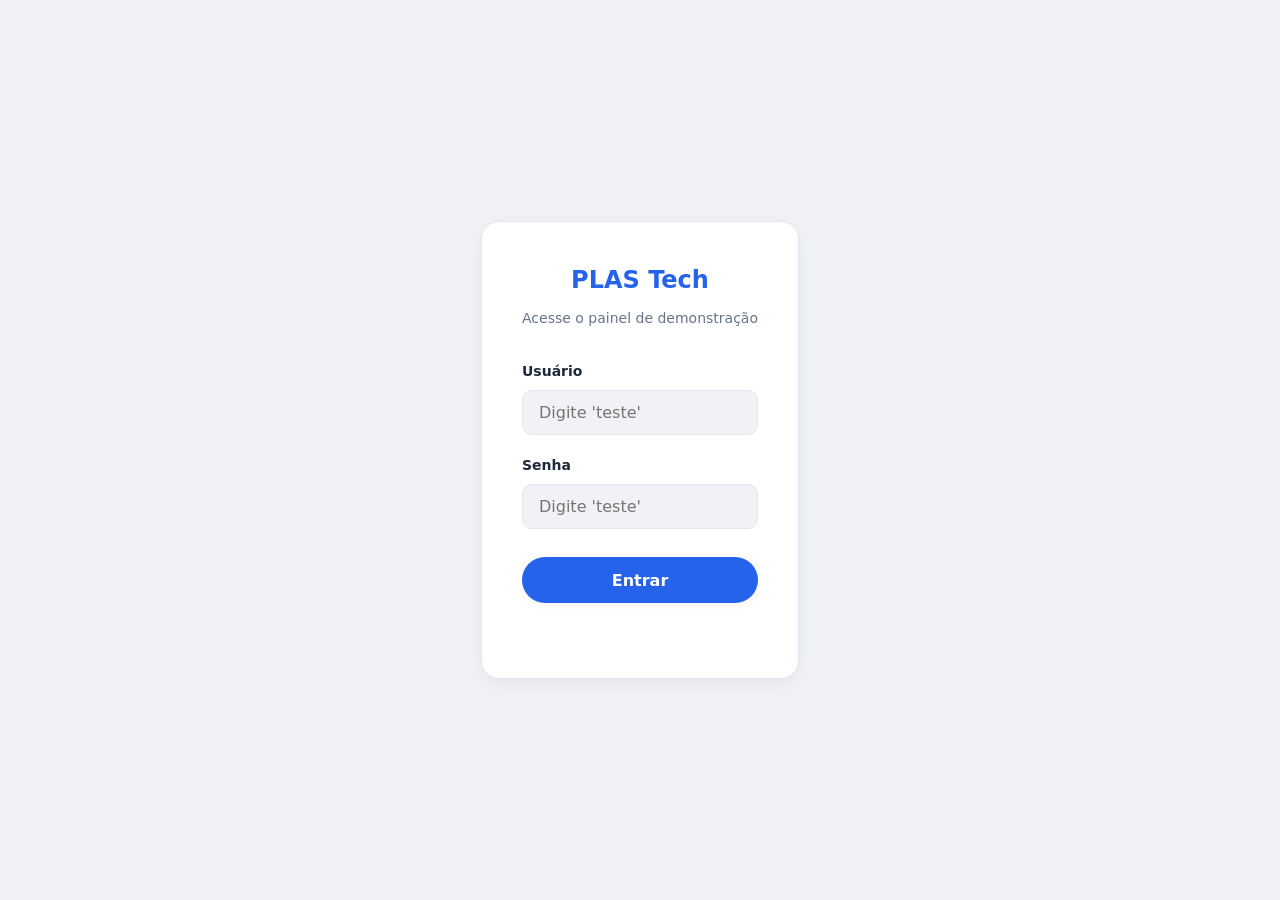
<file: index.html>
<!DOCTYPE html>
<html lang="pt-br">
<head>
    <meta charset="UTF-8">
    <meta name="viewport" content="width=device-width, initial-scale=1.0">
    <title>PLAS Tech - Login</title>
    <link rel="stylesheet" href="css/style.css">
    <link rel="stylesheet" href="css/login.css">
    <link rel="stylesheet" href="css/config.css">
</head>
<body class="dark-mode-default">
    <div class="login-container">
        <header>
            <h1>PLAS Tech</h1>
            <p>Acesse o painel de demonstração</p>
        </header>

        <form id="login-form">
            <div class="input-group">
                <label for="usuario">Usuário</label>
                <input type="text" id="usuario" required placeholder="Digite 'teste'">
            </div>

            <div class="input-group">
                <label for="password">Senha</label>
                <input type="password" id="password" required placeholder="Digite 'teste'">
            </div>

            <button type="submit" id="btn-login">Entrar</button>
        </form>
        <p id="login-error" class="error-msg"></p>
    </div>

    <script type="module" src="js/login.js"></script>
</body>
</html>
</file>
<file: css/style.css>
/* ======================================================
   SISTEMA DE ESTILOS GLOBAL - RobbyGames
   Este arquivo define a identidade visual base de todo o sistema.
   As cores e transições aqui configuradas afetam todas as páginas.
   ====================================================== */

:root {
    /* Paleta Light Mode */
    --bg-color: #f0f2f5;
    --card-bg: #ffffff;
    --text-color: #1e293b;
    --border-color: #e2e8f0;

    /* Cores de Ação */
    --primary-color: #2563eb;
    --secondary-color: #64748b;
    --success-color: #22c55e;
    --danger-color: #ef4444;
    --warning-color: #f59e0b;
    --accent-color: #94a3b8;
    
    /* Sombras */
    --shadow-sm: 0 2px 8px rgba(0, 0, 0, 0.05);
    --shadow-md: 0 6px 18px rgba(0, 0, 0, 0.05);
}

/* ======================================================
   VARIÁVEIS DARK MODE
   Sobrescreve as cores base quando a classe .dark-mode está ativa no HTML.
   ====================================================== */
html.dark-mode {
    --bg-color: #0f172a;
    --card-bg: #1e293b;
    --text-color: #f1f5f9;
    --border-color: #334155;

    --primary-color: #3b82f6;
    --secondary-color: #94a3b8;
    --accent-color: #64748b;
    
    --shadow-md: 0 6px 18px rgba(0, 0, 0, 0.35);
}

/* ======================================================
   RESET E BASE
   Configurações que garantem comportamento igual em todos os navegadores.
   ====================================================== */
* {
    box-sizing: border-box;
    margin: 0;
    padding: 0;
    font-family: 'Segoe UI', Roboto, system-ui, sans-serif;
}

html {
    /* O tamanho da fonte base (16px) permite que o uso de 'rem' 
       seja responsivo ao controle de acessibilidade do sistema. */
    font-size: 16px; 
    scroll-behavior: smooth;
}

body {
    background-color: var(--bg-color);
    color: var(--text-color);
    font-size: 1rem;
    line-height: 1.5;
    min-height: 100vh;
    /* Transição suave ao trocar entre Light e Dark Mode */
    transition: background-color 0.3s ease, color 0.3s ease;
}

/* Utilitário para esconder elementos (Modais, Filtros, etc) */
.hidden {
    display: none !important;
}

/* ======================================================
   COMPONENTES: CARDS
   Estrutura base para listas de tarefas e blocos de conteúdo.
   ====================================================== */
.card {
    background-color: var(--card-bg);
    border: 1px solid var(--border-color);
    border-radius: 14px;
    padding: 1rem;
    box-shadow: var(--shadow-md);
    transition: all 0.3s ease;
}

/* Divisores internos de cards */
.card hr {
    border: none;
    border-top: 1px solid var(--border-color);
    margin: 0.75rem 0;
}

/* ======================================================
   COMPONENTES: TAGS (TIPOS DE TAREFAS)
   As cores são ajustadas via CSS para garantir leitura em ambos os modos.
   ====================================================== */
.tag-tipo {
    display: inline-block;
    padding: 0.25rem 0.75rem;
    border-radius: 20px;
    font-size: 0.75rem;
    font-weight: 700;
    text-transform: uppercase;
}

/* Temas das Tags (Light Mode padrão) */
.tag-tipo.servico    { background: #dbeafe; color: #1e40af; }
.tag-tipo.particular { background: #fef3c7; color: #92400e; }
.tag-tipo.agendado   { background: #d1fae5; color: #065f46; }

/* Ajustes de Contraste para Dark Mode */
html.dark-mode .tag-tipo.servico    { background: #1e3a8a; color: #dbeafe; }
html.dark-mode .tag-tipo.particular { background: #78350f; color: #fef3c7; }
html.dark-mode .tag-tipo.agendado   { background: #064e3b; color: #d1fae5; }

/* ======================================================
   BOTÕES GLOBAIS
   Padronização de interações e clique.
   ====================================================== */

/* Botão Principal (Destaque) */
.btn-primary {
    background: var(--primary-color);
    color: #ffffff;
    border: none;
    padding: 0.75rem 1.5rem;
    border-radius: 50px;
    font-weight: 600;
    cursor: pointer;
    transition: all 0.2s ease;
}

/* Botão de Ação Secundária / Detalhes (Ex: Ver Log) */
.btn-action {
    background: var(--primary-color);
    color: #fff;
    border: none;
    padding: 0.5rem 1rem;
    border-radius: 10px;
    font-weight: 600;
    cursor: pointer;
    white-space: nowrap;
    transition: all 0.2s ease;
}

/* Efeito de Hover unificado para botões interativos */
.btn-primary:hover, .btn-action:hover {
    opacity: 0.9;
    transform: translateY(-2px);
    box-shadow: 0 4px 12px rgba(0, 0, 0, 0.15);
}

.btn-primary:active, .btn-action:active {
    transform: translateY(0);
}
/* TOAST MODERNO - ROBBYGAMES */
.toast-moderno {
    position: fixed;
    top: 20px;
    left: 50%;
    transform: translateX(-50%);
    background: var(--card-bg); /* Usa a cor do seu card */
    color: var(--text-color);   /* Usa a cor do seu texto */
    padding: 12px 24px;
    border-radius: 50px;       /* Formato de pílula, bem moderno */
    border: 1px solid var(--border-color);
    box-shadow: 0 8px 20px rgba(0,0,0,0.15);
    z-index: 9999;
    font-size: 0.95rem;
    font-weight: 500;
    white-space: nowrap;       /* Garante que não quebre linha */
    animation: slideDown 0.2s ease forwards;
    display: flex;
    align-items: center;
    gap: 10px;
}

/* Variante de Erro */
.toast-moderno.erro {
    border-color: #ff4757;
    color: #ff4757;
}

/* Dark Mode adjustment */
html.dark-mode .toast-moderno {
    box-shadow: 0 8px 25px rgba(0,0,0,0.4);
}

/* Animações */
@keyframes slideDown {
    from { opacity: 0; transform: translate(-50%, -20px); }
    to { opacity: 1; transform: translate(-50%, 0); }
}

.toast-moderno.fade-out {
    opacity: 0;
    transform: translate(-50%, -20px);
    transition: all 0.2s ease;
}
</file>
<file: css/login.css>
/* ======================================================
   ESTILO DE AUTENTICAÇÃO (LOGIN) - RobbyGames
   Este arquivo gerencia a tela de entrada do sistema.
   Totalmente integrado ao Tema Global (Light/Dark Mode).
   ====================================================== */

/* --- CENTRALIZAÇÃO TOTAL DA TELA --- */
body, html {
    height: 100%;
    margin: 0;
    display: flex;
    align-items: center;
    justify-content: center;
    /* Usa as cores globais para suportar o Dark Mode */
    background-color: var(--bg-color);
    color: var(--text-color);
    transition: background-color 0.3s ease;
}

/* --- CONTAINER DO LOGIN --- */
.login-container {
    background: var(--card-bg);
    padding: 2.5rem;
    border-radius: 18px; /* Combinando com os cards do sistema */
    box-shadow: var(--shadow-md);
    width: 100%;
    max-width: 400px; /* Limite para não esticar em monitores grandes */
    text-align: center;
    border: 1px solid var(--border-color);
    transition: background 0.3s ease, border 0.3s ease;
}

/* --- CABEÇALHO (TÍTULOS) --- */
header h1 {
    color: var(--primary-color);
    margin-bottom: 0.65rem;
    font-size: 1.5rem;
}

header p {
    color: var(--secondary-color);
    margin-bottom: 2rem;
    font-size: 0.875rem;
}

/* --- CAMPOS DE ENTRADA (INPUTS) --- */
.input-group {
    text-align: left;
    margin-bottom: 1.25rem;
}

.input-group label {
    display: block;
    margin-bottom: 0.5rem;
    font-weight: 600;
    font-size: 0.875rem;
}

.input-group input {
    width: 100%;
    padding: 0.75rem 1rem;
    border: 1px solid var(--border-color);
    border-radius: 10px;
    font-size: 1rem;
    background: var(--bg-color);
    color: var(--text-color);
    transition: border-color 0.2s, box-shadow 0.2s;
    outline: none;
}

/* Destaque ao focar no campo */
.input-group input:focus {
    border-color: var(--primary-color);
    box-shadow: 0 0 0 3px rgba(37, 99, 235, 0.1);
}

/* --- BOTÃO ENTRAR (PADRÃO PÍLULA) --- */
#btn-login {
    width: 100%;
    padding: 0.85rem;
    background-color: var(--primary-color);
    color: white;
    border: none;
    border-radius: 50px; /* Unificado com o padrão visual do sistema */
    font-size: 1rem;
    font-weight: 600;
    cursor: pointer;
    transition: all 0.2s ease;
    margin-top: 0.5rem;
    box-shadow: var(--shadow-sm);
}

#btn-login:hover {
    opacity: 0.9;
    transform: translateY(-2px);
    box-shadow: var(--shadow-md);
}

#btn-login:active {
    transform: translateY(0);
}

/* --- MENSAGENS DE FEEDBACK --- */
.error-msg {
    color: var(--danger-color);
    font-size: 0.8rem;
    margin-top: 1rem;
    min-height: 1.2rem;
    font-weight: 500;
}

/* --- AJUSTE RESPONSIVO (MOBILE) --- */
@media (max-width: 480px) {
    body {
        /* No celular, o fundo acompanha o card para preencher a tela */
        background-color: var(--card-bg);
        align-items: flex-start; 
        padding-top: 3rem;
    }
    
    .login-container {
        box-shadow: none; 
        border: none;
        max-width: 100%;
        padding: 1.5rem;
    }
}
</file>
<file: css/config.css>
/* ======================================================
   CONTAINER
   ====================================================== */
.config-container {
    max-width: 720px;
    margin: 30px auto;
    padding: 0 16px;
}

/* ======================================================
   HEADER
   ====================================================== */
.config-header {
    display: flex;
    align-items: center;
    gap: 16px;
    margin-bottom: 24px;
}

.config-header h2 {
    font-size: 1.5rem;
}

.btn-voltar {
    text-decoration: none;
    color: var(--primary-color);
    font-weight: 600;
}

/* ======================================================
   CARDS DE CONFIGURAÇÃO
   ====================================================== */
.config-card {
    background: var(--card-bg);
    border: 1px solid var(--border-color);
    border-radius: 16px;
    padding: 20px 22px;
    margin-bottom: 18px;
    box-shadow: 0 6px 18px rgba(0,0,0,0.06);
    transition: background 0.3s ease, border 0.3s ease;
}

html.dark-mode .config-card {
    box-shadow: 0 6px 20px rgba(0,0,0,0.35);
}

.config-card h3 {
    font-size: 1.1rem;
    margin-bottom: 16px;
}

/* ======================================================
   LINHAS DE OPÇÕES
   ====================================================== */
.row {
    display: flex;
    align-items: center;
    justify-content: space-between;
    gap: 16px;
    padding: 12px 0;
    border-bottom: 1px solid var(--border-color);
}

.row:last-child {
    border-bottom: none;
}

.row span {
    font-weight: 500;
}

/* ======================================================
   SELECT
   ====================================================== */
.row select {
    padding: 8px 12px;
    border-radius: 10px;
    border: 1px solid var(--border-color);
    background: var(--bg-color);
    color: var(--text-color);
    font-size: 0.9rem;
}

/* ======================================================
   SWITCH (DARK MODE)
   ====================================================== */
.switch {
    position: relative;
    width: 48px;
    height: 26px;
}

.switch input {
    opacity: 0;
    width: 0;
    height: 0;
}

.slider {
    position: absolute;
    inset: 0;
    background-color: var(--border-color);
    border-radius: 999px;
    cursor: pointer;
    transition: background 0.25s;
}

.slider::before {
    content: "";
    position: absolute;
    height: 20px;
    width: 20px;
    left: 3px;
    top: 3px;
    background-color: white;
    border-radius: 50%;
    transition: transform 0.25s;
}

/* Ligado */
.switch input:checked + .slider {
    background-color: var(--primary-color);
}

.switch input:checked + .slider::before {
    transform: translateX(22px);
}


/* ======================================================
   BOTÃO SALVAR
   ====================================================== */
.btn-save-full {
    width: 100%;
    margin-top: 10px;
    padding: 14px;
    border-radius: 14px;
    border: none;
    background: var(--primary-color);
    color: #fff;
    font-size: 1rem;
    font-weight: 600;
    cursor: pointer;
    transition: transform 0.2s ease, opacity 0.2s ease;
}

.btn-save-full:hover {
    opacity: 0.9;
    transform: scale(1.01);
}
/* Container dos campos de segurança */
.security-fields {
    display: flex;
    flex-direction: column;
    gap: 15px; /* Espaço entre as linhas de input */
    margin-top: 10px;
}

/* Alinhamento de cada linha */
.security-row {
    display: flex;
    align-items: center; /* Alinha o texto com o centro do input */
    gap: 10px;
}

/* Define que toda label de segurança terá o mesmo tamanho */
.security-row label {
    width: 160px; /* Ajuste conforme o maior texto */
    font-size: 0.9rem;
    font-weight: 500;
}

/* Faz o input ocupar o restante do espaço e ficar padronizado */
.security-row input {
    flex: 1; /* Ocupa o resto da largura da div */
    padding: 10px;
    border-radius: 8px;
    border: 1px solid var(--border-color);
    background: var(--card-bg);
    color: var(--text-color);
    outline: none;
}

/* Foco no input para melhor UX */
.security-row input:focus {
    border-color: var(--primary-color);
}

/* ======================================================
   CAMPOS DE GESTÃO (MODAL / DASHBOARD)
   ====================================================== */

/* Padroniza tanto o Select quanto a Textarea */
.modern-select {
    width: 100%;
    padding: 12px;
    border-radius: 10px;
    border: 1px solid var(--border-color);
    background: var(--bg-color);
    color: var(--text-color);
    font-size: 16px;
    min-height: 48px;
}

/* Foco para manter o padrão UX dos campos de segurança */
.modern-input:focus {
    border-color: var(--primary-color);
}

/* Ajuste específico para a Caixa de Nota crescer */
textarea.modern-input {
    min-height: 120px; /* Tamanho confortável para digitar observações */
    resize: vertical;  /* Permite que você ajuste manualmente se precisar */
    line-height: 1.5;
    font-family: inherit; /* Mantém a fonte do sistema */
}

/* Espaçamento entre os títulos e os campos no modal */
.form-group {
    margin-bottom: 18px;
}

.form-group label {
    font-size: 0.9rem;
    font-weight: 600;
    color: var(--text-color);
    display: block;
}
/* ======================================================
   AJUSTE DO SELETOR DE STATUS (DASHBOARD)
   ====================================================== */

   
#novo-status-select {  /* <--- Adicione isso aqui */
    padding: 8px 12px;
    border-radius: 10px;
    border: 1px solid var(--border-color);
    background: var(--bg-color);
    color: var(--text-color);
    font-size: 0.9rem;
    width: auto; /* Para ele não forçar 100% se os outros não forem */

    
    /* Remove a seta padrão do sistema que às vezes trava o tamanho */
    appearance: none; 
    -webkit-appearance: none;
    -moz-appearance: none;
    
    /* Adiciona uma setinha personalizada (opcional, mas ajuda o visual) */
    background-image: url("data:image/svg+xml,%3Csvg xmlns='http://www.w3.org/2000/svg' width='24' height='24' viewBox='0 0 24 24' fill='none' stroke='currentColor' stroke-width='2' stroke-linecap='round' stroke-linejoin='round'%3E%3Cpolyline points='6 9 12 15 18 9'%3E%3C/polyline%3E%3C/svg%3E");
    background-repeat: no-repeat;
    background-position: right 15px center;
    background-size: 18px;
}

/* Ajuste específico para Mobile (se quiser que ele seja ainda maior no celular) */
@media (max-width: 768px) {
    #novo-status-select.modern-input {
        height: 60px; /* Caixa de status bem grande no mobile */
        font-size: 16px;
    }
}/* Container do modal */
/* Seus seletores de container já existentes */
#modal-container,
#modal-body,
.detalhes-container {
  font-size: 1rem;
  max-width: 100%;
  padding: 1em;
  box-sizing: border-box;
}

/* --- ADICIONE DAQUI PARA BAIXO --- */

/* Estiliza o Select de Status para ter tamanho mínimo e seguir o padrão Dark Mode */
#novo-status-select {
  width: 100%;             /* Ocupa a largura do container */
  min-height: 45px;        /* TAMANHO MÍNIMO de altura para facilitar o toque */
  padding: 8px 12px;
  border-radius: 10px;
  border: 1px solid var(--border-color);
  background: var(--bg-color);
  color: var(--text-color);
  font-size: 0.95rem;
  outline: none;
}

/* Estiliza a Textarea para ser proporcional e respeitar o padrão */
#nota-status {
  width: 100%;
  min-height: 120px;       /* TAMANHO MÍNIMO para a caixa de notas */
  padding: 10px;
  margin-top: 8px;
  border-radius: 10px;
  border: 1px solid var(--border-color);
  background: var(--bg-color);
  color: var(--text-color);
  font-family: inherit;
  resize: vertical;        /* Permite ajustar se precisar de mais espaço */
}

/* Inputs e selects */
.detalhes-container select,
.detalhes-container textarea,
.detalhes-container input {
  font-size: 1em;          /* escala com o container */
  width: 100%;             /* ocupa todo espaço disponível */
  padding: 0.75em;
  box-sizing: border-box;
}

/* Títulos e timeline */
.detalhes-container h3 {
  font-size: 1.4em;
}
.detalhes-container h4 {
  font-size: 1.2em;
}
.timeline-list li {
  font-size: 1em;
}

/* Botões */
.detalhes-container .btn-primary {
  font-size: 1em;
  padding: 0.75em;
  width: 100%;
}
</file>
<file: css/forms.css>
/* ======================================================
   SISTEMA DE FORMULÁRIOS - RobbyGames
   Este arquivo gerencia a aparência de todos os inputs e caixas de cadastro.
   Totalmente integrado com as variáveis do style.css.
   ====================================================== */

/* --- CONTAINER DO FORMULÁRIO --- */
.form-container {
    max-width: 600px;
    margin: 1.25rem auto;
    background: var(--card-bg);
    padding: 1.5rem;
    border-radius: 15px;
    border: 1px solid var(--border-color);
    box-shadow: var(--shadow-md);
    /* Transições suaves para mudança de tema */
    transition: background 0.3s ease, color 0.3s ease, border 0.3s ease;
}

/* --- CABEÇALHO DO FORMULÁRIO --- */
.form-header {
    display: flex;
    align-items: center;
    gap: 1rem;
    margin-bottom: 1.5rem;
    border-bottom: 1px solid var(--border-color);
    padding-bottom: 1rem;
}

/* Link de voltar interno ao formulário */
.btn-back {
    text-decoration: none;
    color: var(--primary-color);
    font-weight: bold;
    transition: opacity 0.2s;
}

.btn-back:hover {
    opacity: 0.7;
}

/* --- GRUPOS DE ENTRADA (INPUTS) --- */
.input-group {
    margin-bottom: 1.15rem;
    display: flex;
    flex-direction: column;
}

.input-group label {
    font-size: 0.875rem;
    font-weight: 600;
    margin-bottom: 0.4rem;
    color: var(--text-color);
}

/* --- GRUPOS DE ENTRADA (INPUTS) --- */
.input-group input,
.input-group textarea {
    width: 100%;
    min-width: 0;
    padding: 0.75rem;
    box-sizing: border-box;
    border: 1px solid var(--border-color);
    border-radius: 10px;
    font-size: 1rem;
    background: var(--bg-color);
    color: var(--text-color);
    outline: none;
    transition: border-color 0.2s ease;
}

/* Estilização do texto de sugestão (Placeholder) */
.input-group input::placeholder,
.input-group textarea::placeholder {
    color: var(--accent-color);
    opacity: 0.7;
}

/* Destaque ao clicar no campo (Focus) */
.input-group input:focus,
.input-group textarea:focus {
    border-color: var(--primary-color);
}

/* --- GRID DE COLUNAS --- 
   Utilizado para colocar dois inputs na mesma linha (Ex: Data e Valor)
*/
.grid-2-col {
    display: grid;
    grid-template-columns: 1fr 1fr;
    gap: 1rem;
}

/* --- BOTÃO DE SALVAR (PADRÃO PÍLULA) --- */
.btn-save {
    width: 100%;
    padding: 1rem;
    background: var(--primary-color);
    color: #ffffff;
    border: none;
    border-radius: 50px; /* Unificado com o padrão do sistema */
    font-size: 1rem;
    font-weight: bold;
    cursor: pointer;
    margin-top: 0.65rem;
    transition: all 0.2s ease;
    box-shadow: var(--shadow-sm);
}

.btn-save:hover {
    opacity: 0.9;
    transform: translateY(-2px);
    box-shadow: var(--shadow-md);
}

.btn-save:active {
    transform: translateY(0);
}

/* --- CAIXA DE INFORMAÇÃO / DICAS --- */
.info-box {
    background: #ecfdf5; /* Verde claro (Sucesso) */
    border-left: 4px solid #10b981;
    padding: 0.75rem;
    margin-bottom: 1.25rem;
    border-radius: 6px;
}

.info-box p {
    font-size: 0.8rem;
    color: #065f46;
    margin: 0;
    line-height: 1.4;
}

/* Ajuste da Info Box para Dark Mode */
html.dark-mode .info-box {
    background: #064e3b;
    border-left-color: #34d399;
}

html.dark-mode .info-box p {
    color: #d1fae5;
}

/* --- AJUSTES ESPECÍFICOS --- */
input[type="date"] {
    cursor: pointer;
    font-family: inherit;
    padding-right: 0.5rem;
}


/* --- RESPONSIVIDADE (MOBILE) --- */
@media (max-width: 480px) {
    /* Quebra o grid de 2 colunas para 1 coluna em telas pequenas */
    .grid-2-col {
        grid-template-columns: 1fr;
                font-size: 16px; /* evita zoom e desalinhamento no mobile */
    }

    .form-container {
        margin: 0.65rem;
        padding: 1.15rem;
    }
}
</file>
<file: css/historico.css>
/* ======================================================
   SISTEMA DE HISTÓRICO - RobbyGames
   Este arquivo gerencia a tabela de registros concluídos e os modais.
   ====================================================== */

/* --- HEADER E CONTAINER --- */
.main-header {
    display: flex;
    align-items: center;
    justify-content: space-between;
    padding: 1.25rem 1.5rem;
    background: var(--card-bg);
    border-bottom: 1px solid var(--border-color);
}

.main-header h2 { font-size: 1.4rem; }

.main-header .btn-back {
    color: var(--primary-color);
    font-weight: 600;
    text-decoration: none;
}

.historico-container {
    max-width: 1200px;
    margin: 1.5rem auto;
    padding: 0 1rem;
}

/* --- BARRA DE BUSCA --- */
.search-actions {
    display: flex;
    flex-wrap: wrap;
    gap: 0.75rem;
    margin-bottom: 1.25rem;
}

.search-actions input {
    flex: 1;
    min-width: 220px;
    padding: 0.75rem 0.9rem;
    border-radius: 12px;
    border: 1px solid var(--border-color);
    background: var(--card-bg);
    color: var(--text-color);
    outline: none;
}

/* ======================================================
   ESTILIZAÇÃO UNIFICADA DE BOTÕES (PADRÃO PÍLULA)
   Garante que todos os botões interativos sigam a mesma estética moderna.
   ====================================================== */

/* Base Coletiva: Aplica o formato arredondado e transições a todos de uma vez */
.btn-excel, .btn-danger, .btn-detalhes, .btn-secondary, 
#modal-log-close, #confirm-yes, #confirm-no {
    border: none;
    border-radius: 50px;
    font-weight: 600;
    cursor: pointer;
    transition: all 0.2s ease;
    display: inline-flex;
    align-items: center;
    justify-content: center;
    white-space: nowrap;
}

/* 1. Botões Superiores (Tamanho Padrão) */
.btn-excel { background: #16a34a; color: #fff; padding: 0.75rem 1.2rem; }
.btn-danger { background: var(--danger-color); color: #fff; padding: 0.75rem 1.2rem; }

/* 2. Botão da Tabela (Compacto) */
.btn-detalhes {
    background: var(--primary-color);
    color: #fff;
    padding: 0.4rem 1rem;
    font-size: 0.8rem;
    box-shadow: var(--shadow-sm);
}

/* 3. Botões de Neutros/Cancelamento (Cinza) */
.btn-secondary, #modal-log-close, #confirm-no {
    background: var(--secondary-color);
    color: #fff;
    padding: 0.7rem 1.5rem;
}

/* 4. Botão de Exclusão no Modal (Vermelho) */
#confirm-yes {
    background: var(--danger-color);
    color: #fff;
    padding: 0.7rem 1.5rem;
}

/* Efeitos Visuais ao passar o mouse */
.btn-excel:hover, .btn-danger:hover, .btn-detalhes:hover, 
.btn-secondary:hover, #modal-log-close:hover, 
#confirm-yes:hover, #confirm-no:hover {
    opacity: 0.9;
    transform: translateY(-2px);
    box-shadow: var(--shadow-md);
}

/* --- TABELA DINÂMICA --- */
.table-responsive { overflow-x: auto; }

table {
    width: 100%;
    border-collapse: separate;
    border-spacing: 0 10px;
}

thead th {
    text-align: left;
    font-size: 0.75rem;
    text-transform: uppercase;
    color: var(--secondary-color);
    padding: 0 0.75rem;
}

tbody tr {
    background: var(--card-bg);
    box-shadow: var(--shadow-sm);
}

tbody td {
    padding: 0.75rem;
    border-top: 1px solid var(--border-color);
    border-bottom: 1px solid var(--border-color);
}

tbody tr td:first-child { border-radius: 12px 0 0 12px; border-left: 1px solid var(--border-color); }
tbody tr td:last-child { border-radius: 0 12px 12px 0; border-right: 1px solid var(--border-color); }

/* --- RESPONSIVIDADE MOBILE --- */
@media (max-width: 768px) {
    thead { display: none; }
    tbody tr { display: block; margin-bottom: 1rem; border-radius: 12px; border: 1px solid var(--border-color); }
    tbody td { display: flex; justify-content: space-between; align-items: center; padding: 0.75rem; border: none; border-bottom: 1px solid var(--border-color); }
    tbody td::before { content: attr(data-label); font-weight: 600; color: var(--secondary-color); font-size: 0.8rem; }
    tbody tr td:last-child { border-bottom: none; justify-content: center; }
}

/* --- MODAIS E LOGS --- */
.modal-overlay {
    position: fixed;
    inset: 0;
    background: rgba(0, 0, 0, 0.7);
    display: flex;
    align-items: center;
    justify-content: center;
    z-index: 10000;
}

.modal-content {
    background: var(--card-bg);
    padding: 1.5rem;
    border-radius: 20px;
    width: 90%;
    max-width: 500px;
    border: 1px solid var(--border-color);
    text-align: center;
}

#modal-log-content {
    max-height: 50vh;
    overflow-y: auto;
    margin: 1rem 0;
    text-align: left;
}

.log-item {
    padding: 0.8rem;
    border: 1px solid var(--border-color);
    border-radius: 12px;
    background: var(--bg-color);
    margin-bottom: 0.5rem;
}

.confirm-buttons {
    display: flex;
    justify-content: center;
    gap: 1rem;
    margin-top: 1rem;
}

.observacao {
    margin-top: 0.5rem;
    font-style: italic;
    font-size: 0.85rem;
    border-top: 1px dashed var(--border-color);
    padding-top: 0.5rem;
}

#modal-log-content::-webkit-scrollbar { width: 5px; }
#modal-log-content::-webkit-scrollbar-thumb {
    background-color: var(--border-color);
    border-radius: 10px;
}.timeline-area {
    color: var(--text-color);
}

.timeline-list {
    color: inherit;
}

.timeline-list * {
    color: inherit;
}

/* --- CONFIGURAÇÃO PARA DESKTOP (Horizontal) --- */
@media (min-width: 1024px) {
    /* Esconde a coluna responsável para dar espaço à nota */
    .coluna-responsavel {
        display: none;
    }
    
    /* Garante que a nota use o espaço que sobrou mas não quebre o layout */
    .coluna-nota {
        font-size: 0.85rem;
        color: #666;
        white-space: normal !important; /* Permite que o texto use várias linhas */
        overflow: visible !important;   /* Mostra o texto todo */
        font-size: 0.9rem;
        display: block;
        padding: 5px 0;
    }
}

/* --- CONFIGURAÇÃO PARA MOBILE (Vertical) --- */
@media (max-width: 1023px) {
    /* Mostra o responsável no mobile (já que é vertical, tem espaço) */
    .coluna-responsavel {
        display: block; 
    }
}
</file>
